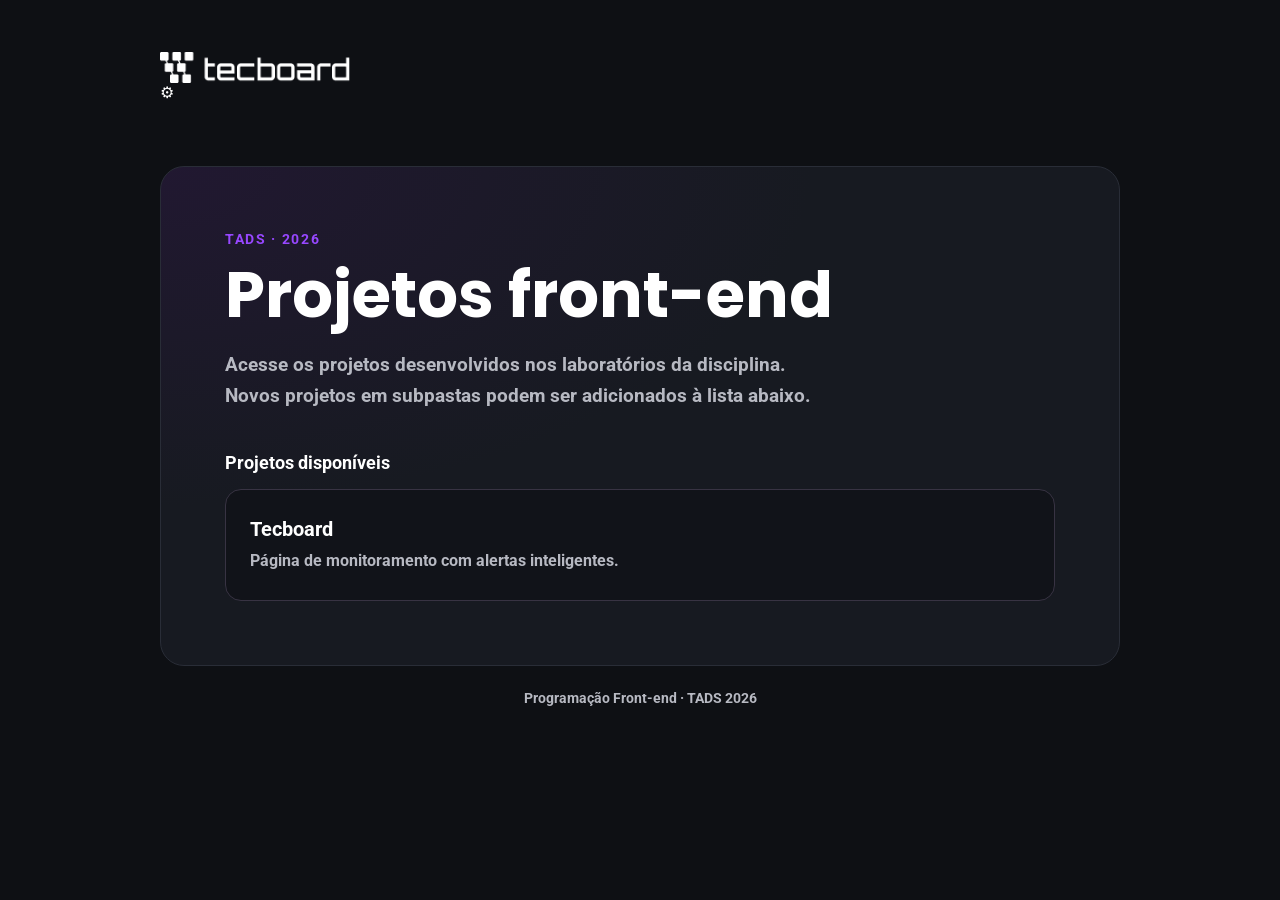
<file: index.html>
<!doctype html>
<html lang="pt-BR">
  <head>
    <meta charset="UTF-8" />
    <meta name="viewport" content="width=device-width, initial-scale=1.0" />
    <meta
      name="description"
      content="Índice dos projetos desenvolvidos na disciplina de programação front-end."
    />
    <title>Projetos | Front-end TADS 2026</title>
    <style>
      @font-face {
        font-family: "Poppins";
        src: url("./tecboard/fonts/Poppins-Bold.ttf") format("truetype");
        font-weight: 700;
        font-display: swap;
      }

      @font-face {
        font-family: "Roboto";
        src: url("./tecboard/fonts/Roboto-Bold.ttf") format("truetype");
        font-weight: 400 700;
        font-display: swap;
      }

      :root {
        color-scheme: dark;
        --background: #0e1014;
        --surface: #171a21;
        --text: #fff;
        --muted: #b7b9c2;
        --accent: #9747ff;
      }

      * {
        box-sizing: border-box;
      }

      body {
        min-height: 100vh;
        margin: 0;
        padding: 32px 24px 56px;
        background: var(--background);
        color: var(--text);
        font-family: "Roboto", Arial, sans-serif;
      }

      .container {
        width: min(100%, 960px);
        margin: 0 auto;
      }

      header {
        padding: 20px 0 64px;
      }

      .logo {
        display: block;
        width: min(100%, 190px);
        height: auto;
      }

      main {
        padding: clamp(28px, 7vw, 64px);
        border: 1px solid #292d37;
        border-radius: 24px;
        background: radial-gradient(ellipse at top left, #211831 0, var(--surface) 48%);
      }

      .eyebrow {
        margin: 0 0 12px;
        color: var(--accent);
        font-size: 0.875rem;
        font-weight: 700;
        letter-spacing: 0.12em;
        text-transform: uppercase;
      }

      h1 {
        margin: 0;
        font-family: "Poppins", Arial, sans-serif;
        font-size: clamp(2.25rem, 6vw, 4rem);
        line-height: 1.12;
      }

      .intro {
        max-width: 620px;
        margin: 20px 0 40px;
        color: var(--muted);
        font-size: clamp(1rem, 2.5vw, 1.2rem);
        line-height: 1.6;
      }

      h2 {
        margin: 0 0 16px;
        font-size: 1.125rem;
      }

      .project-list {
        display: grid;
        grid-template-columns: repeat(auto-fit, minmax(min(100%, 250px), 1fr));
        gap: 16px;
        margin: 0;
        padding: 0;
        list-style: none;
      }

      .project-link {
        display: flex;
        min-height: 112px;
        flex-direction: column;
        justify-content: center;
        gap: 8px;
        padding: 22px 24px;
        border: 1px solid #383343;
        border-radius: 16px;
        background: #111319;
        color: var(--text);
        text-decoration: none;
        transition: border-color 160ms ease, transform 160ms ease, background 160ms ease;
      }

      .project-link:hover {
        transform: translateY(-2px);
        border-color: var(--accent);
        background: #1b1723;
      }

      .project-link:focus-visible {
        outline: 3px solid var(--accent);
        outline-offset: 4px;
      }

      .project-name {
        font-size: 1.25rem;
        font-weight: 700;
      }

      .project-description {
        color: var(--muted);
        line-height: 1.45;
      }

      footer {
        margin-top: 24px;
        color: var(--muted);
        font-size: 0.875rem;
        text-align: center;
      }

      @media (max-width: 480px) {
        body {
          padding: 16px 16px 32px;
        }

        header {
          padding: 16px 0 40px;
        }

        .logo {
          width: 160px;
        }

        main {
          border-radius: 18px;
        }
      }
    </style>
  </head>
  <body>
    <div class="container">
      <header>
        <img
          class="logo"
          src="./tecboard/img/logo-tecboard-branco.png"
          alt="Tecboard"
        />
        <span title="Trocar Tema">⚙</span>
      </header>

      <main>
        <p class="eyebrow">TADS · 2026</p>
        <h1>Projetos front-end</h1>
        <p class="intro">
          Acesse os projetos desenvolvidos nos laboratórios da disciplina. Novos
          projetos em subpastas podem ser adicionados à lista abaixo.
        </p>

        <section aria-labelledby="projects-title">
          <h2 id="projects-title">Projetos disponíveis</h2>
          <ul class="project-list">
            <li>
              <a class="project-link" href="./tecboard/index.html">
                <span class="project-name">Tecboard</span>
                <span class="project-description">
                  Página de monitoramento com alertas inteligentes.
                </span>
              </a>
            </li>
            <!-- Para cada novo projeto, adicione um item apontando para ./nome-da-pasta/index.html. -->
          </ul>
        </section>
      </main>

      <footer>Programação Front-end · TADS 2026</footer>
    </div>
  </body>
</html>
</file>
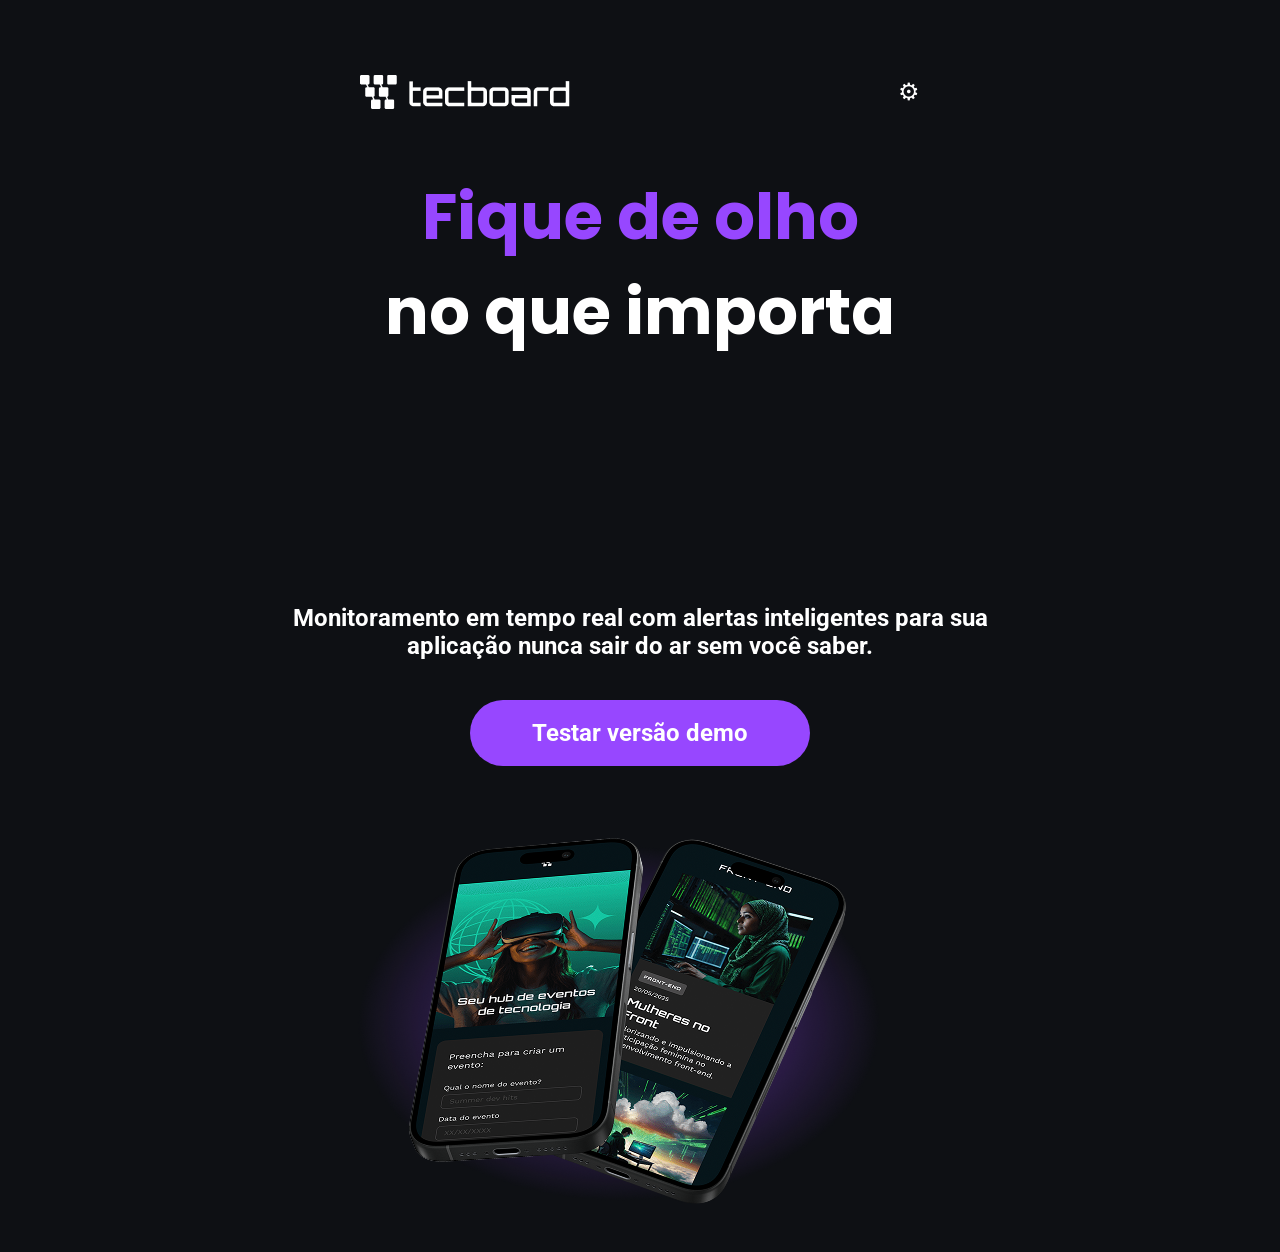
<file: tecboard/index.html>
<!doctype html>
<html lang="pt-br">
  <head>
    <meta charset="UTF-8" />
    <meta name="viewport" content="width=device-width, initial-scale=1.0" />
    <title>Tecboard</title>

    <link rel="icon" href="favicon-tecboard-roxo.svg" type="image/svg+xml">
    <link rel="stylesheet" href="./css/style.css">
  
  </head>
  <body>
    <header>
      <img
        src="img/logo-tecboard-branco.png"
        alt="Logo Tecboard na cor branca"
      />
      <span title="Trocar Tema">⚙</span>
    </header>
    <main>
      <section>
        <h1>
          <span>Fique de olho</span>
          <br />no que importa
        </h1>
        <p>
          Monitoramento em tempo real com alertas inteligentes para sua
          aplicação nunca sair do ar sem você saber.
        </p>
        <a href="#">Testar versão demo</a>
        <img
          src="img/celulares-sobrespostos-desktop.png"
          alt="Dois celulares sobrepostos, com uma sombra roxa sob eles."
        />
      </section>
    </main>
  </body>
</html>
</file>
<file: tecboard/css/style.css>
@font-face {
    font-family: 'Poppins';
    src: url("../fonts/Poppins-Bold.ttf")format(truetype);
    font-weight: 700;
    font-style: normal;
    font-display: swap;
}

@font-face {
    font-family: 'Roboto';
    src: url("../fonts/Roboto-Bold.ttf")format(truetype);
    font-weight: 400;
    font-style: normal;
    font-display: swap;
}


/* Reset */

* {
    margin: 0;
    padding: 0;
}

/* Estilos Desktop */

body{
    background-color: #0e1014;
    color: #FFF
}
header {
    display: flex;
    justify-content: space-between;
    align-items: center;
    margin: 75px 360px 0;
}

header img {
    display: block;
}
header span {
    font-size: 24px;
    cursor: pointer;
}

h1 {
    font-size: 64px;
    font-family: "Poppins", sans-serif;
    text-align: center;
    margin-top: 60px;
}
h1 span {
    color: #9747ff;
}

p {
    font-family: "Roboto", sans-serif;
    font-size: 24px;
    text-align: center;
    margin: 245px auto 0;
    width: 792px;
}

a {
    color: #FFF;
    font-family: "Roboto", sans-serif;
    font-size: 24px;
    text-decoration: none;
    background-color: #9747FF;
    width: 340px;
    height: 66px;
    display: block;
    text-align: center;
    line-height: 66px;
    border-radius: 36px;
    margin: 40px auto;
}

a:hover{
    background-color: #B233E8;
    border: 2px solid #FFF;   
}

section img {
    display: block;
    margin: 0 auto;
    width: 792px;
    height: 446px;
}

@media(max-width: 768px){
    p{
        width: 640px;
        font-size: 20px;
    }

    header img{
        margin: 65px 0 0 60px;
    }


}

@media(max-width: 375px){
     
    header img{
        margin: 32px 0 0 16px;
    }
    h1{
        font-size: 40px;
    }
    P{
        font-size: 20px;
        width: 340px;
    }
    a{
        font-size: 20px;
        width: 251px;
    }
    section img{
        width: 340px;
        height: 230px;
    }
    
}
</file>
